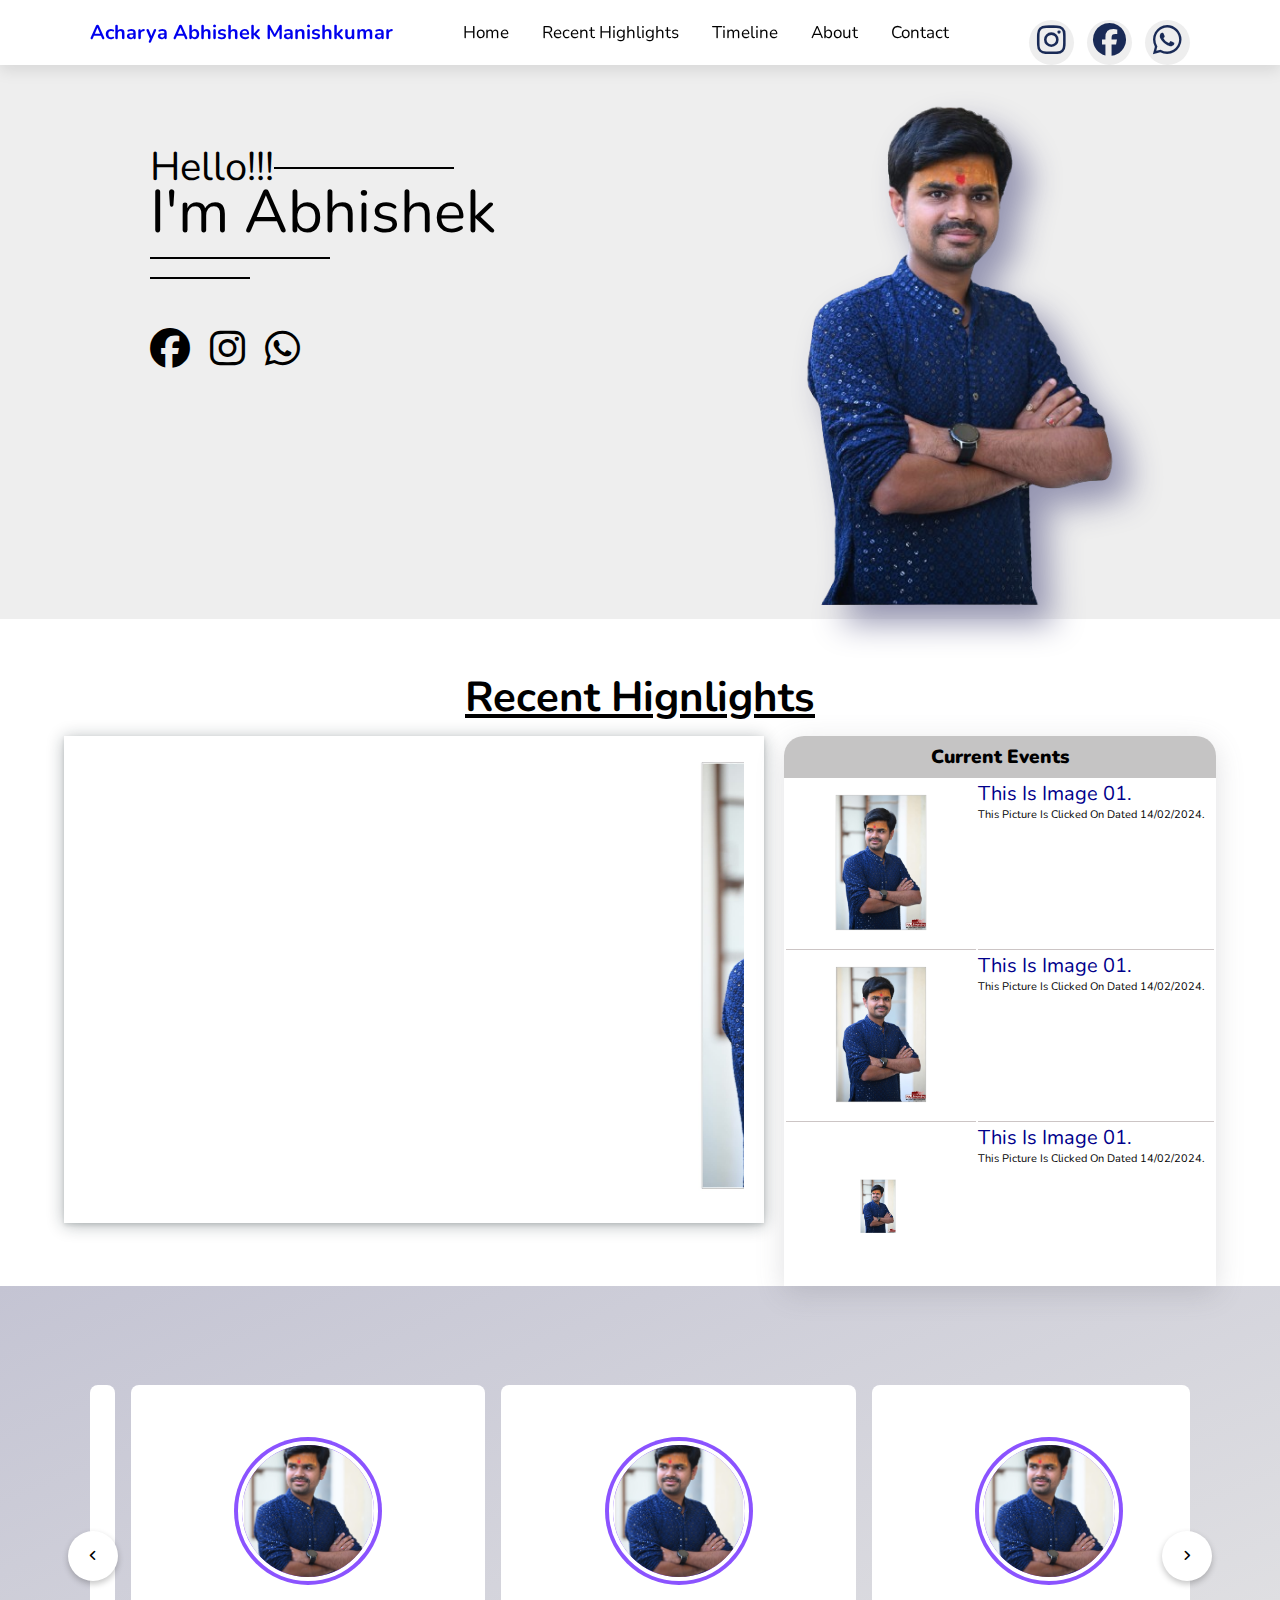
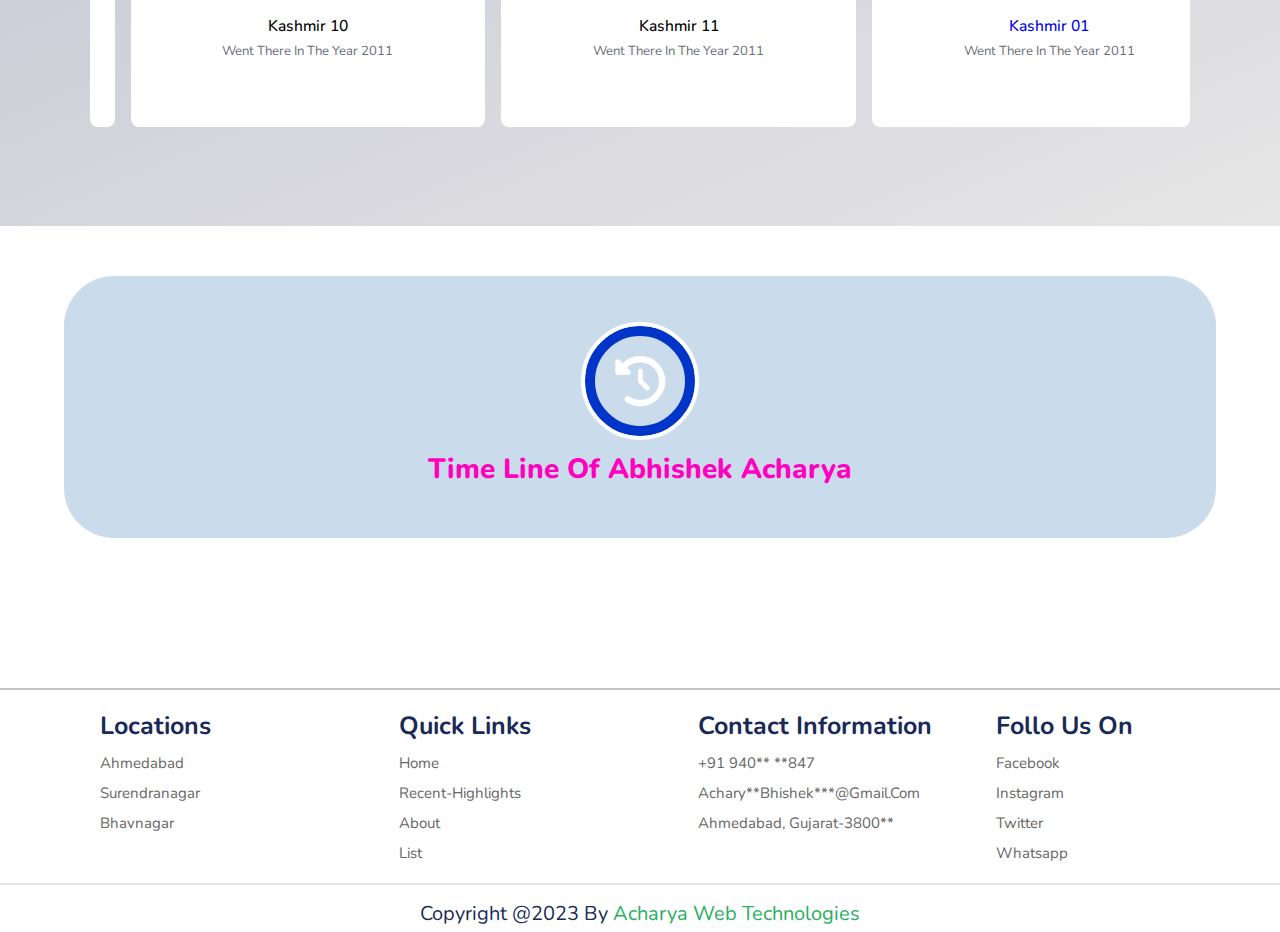
<file: index.html>
<!DOCTYPE html>
<html lang="en">

<head>
    <meta charset="UTF-8">
    <meta name="viewport" content="width=device-width, initial-scale=1.0">
    <title>Acharya Abhishek Manishkumar</title>
    <link rel="stylesheet" href="https://cdnjs.cloudflare.com/ajax/libs/font-awesome/6.4.2/css/all.min.css">

    <meta http-equiv="X-UA-Compatible" content="IE=edge">
    <meta name="viewport" content="width=device-width, initial-scale=1.0">
    <title>Document</title>

    <link rel="stylesheet" href="style.css">
</head>

<body>

    <header>
        <a href="index.html" class="logo">Acharya Abhishek Manishkumar</a>
        <a href="#" class="abhilogo"><img src="abhilogo.png" alt=""></a>
        <nav class="navbar">
            <a class="active" href="#home">Home</a>
            <a href="#recent-highlights">Recent Highlights</a>
            <a href="#history">Timeline</a>
            <a href="#about-me">About</a>
            <a href="#" id="changecolor">Contact</a>
            <!-- <a href="#" class="checkbox-wrapper-54">
              <label class="switch">
                <input type="checkbox">
                <span class="slider"></span>
              </label>
            </a> -->
        </nav>

        <div class="icons">
            <i class="fas fa-bars" id="menu-bars"></i>

            <a href="https://instagram.com/abhi__2108?igshid=OGQ5ZDc2ODk2ZA=="><i class="fa-brands fa-instagram"></i></a>
            <a href="https://www.facebook.com/abhishek.acharya.1297?mibextid=2JQ9oc"><i class="fa-brands fa-facebook"></i></a>
            <a href="https://wa.me/+919408959847" class="imagewhatsapp"><i class="fa-brands fa-whatsapp"></i></a>
            <!-- <a href="index2.html" class="fas fa-shopping-cart" id="shophere"></a> -->
        </div>
    </header>
    
    <section id="home">
        <!-- home page -->
        <div class="div1">
           <span id="span03">Hello!!!<hr id="hr01"></span>
           <span id="span01"> I'm Abhishek</span>
           <span>
           <hr id="hr01"><br>
           </span>
           <span>
            <hr id="hr02"><br>
            </span>
            <span id="span02">
                <i class="fa-brands fa-facebook" id="facebook"></i> &nbsp;&nbsp;
                <i class="fa-brands fa-instagram" id="instagram"></i> &nbsp;&nbsp;
                <i class="fa-brands fa-whatsapp" id="whatsapp"></i>
            </span>
        </div>

        <div class="div2"><img src="IMAGE1.png" alt="" class="mainimage"></div>
    </section>


    <h1>Recent Hignlights</h1>
    <section id="recent-highlights">
        <span id="leftspan">
            <marquee behavior="scroll" direction="left">
                <img src="01.jpeg" class="imagesslide">
                <img src="2.jpeg" class="imagesslide">
            </marquee>
        </span>
        <span id="rightspan">
            <span class="current">Current Events</span>
          <table>
            <tr>
                <td id="td00"><img src="01.jpeg" alt=""></td>
                <td id="td01">This is image 01. <p>This picture is clicked on dated 14/02/2024.</p></td>
            </tr>
            <tr>
                <td id="td00"><img src="2.jpeg" alt=""></td>
                <td id="td01">This is image 01. <p>This picture is clicked on dated 14/02/2024.</p></td>
            </tr>
            <tr>
                <td id="td00"><img src="1.jpeg" alt=""></td>
                <td id="td01">This is image 01. <p>This picture is clicked on dated 14/02/2024.</p></td>
            </tr>
            <tr>
                <td id="td00"><img src="01.jpeg" alt=""></td>
                <td id="td01">This is image 01. <p>This picture is clicked on dated 14/02/2024.</p></td>
            </tr>
            <tr>
                <td id="td00"><img src="01.jpeg" alt=""></td>
                <td id="td01">This is image 01. <p>This picture is clicked on dated 14/02/2024.</p></td>
            </tr>
            <tr>
                <td id="td00"><img src="01.jpeg" alt=""></td>
                <td id="td01">This is image 01. <p>This picture is clicked on dated 14/02/2024.</p></td>
            </tr>
            <tr>
                <td id="td00"><img src="01.jpeg" alt=""></td>
                <td id="td01">This is image 01. <p>This picture is clicked on dated 14/02/2024.</p></td>
            </tr>
          </table>          
        </span>
    </section>
   
    <section id="photos">
        <div class="wrapper">
            <i id="left" class="fa-solid fa-angle-left"></i>
            <ul class="carousel">
                <a href="travel.html">
              <li class="card">
                <div class="img"><img src="01.jpeg" alt="img" draggable="false"></div>
                <h2>Kashmir 01</h2>
                <span>Went there in the year 2011</span>
              </li></a>
               <li class="card">
                <div class="img"><img src="1.jpeg" alt="img" draggable="false"></div>
                <h2>Kashmir 02</h2>
                <span>Went there in the year 2011</span>
              </li>
              <li class="card">
                <div class="img"><img src="2.jpeg" alt="img" draggable="false"></div>
                <h2>Kashmir 03</h2>
                <span>Went there in the year 2011</span>
              </li>
              <li class="card">
                <div class="img"><img src="01.jpeg" alt="img" draggable="false"></div>
                <h2>Kashmir 04</h2>
                <span>Went there in the year 2011</span>
              </li>
              <li class="card">
                <div class="img"><img src="01.jpeg" alt="img" draggable="false"></div>
                <h2>Kashmir 05</h2>
                <span>Went there in the year 2011</span>
              </li>
              <li class="card">
                <div class="img"><img src="01.jpeg" alt="img" draggable="false"></div>
                <h2>Kashmir 06</h2>
                <span>Went there in the year 2011</span>
              </li>
              <li class="card">
                <div class="img"><img src="01.jpeg" alt="img" draggable="false"></div>
                <h2>Kashmir 07</h2>
                <span>Went there in the year 2011</span>
              </li>
              <li class="card">
                <div class="img"><img src="01.jpeg" alt="img" draggable="false"></div>
                <h2>Kashmir 08</h2>
                <span>Went there in the year 2011</span>
              </li>
              <li class="card">
                <div class="img"><img src="01.jpeg" alt="img" draggable="false"></div>
                <h2>Kashmir 09</h2>
                <span>Went there in the year 2011</span>
              </li>
              <li class="card">
                <div class="img"><img src="01.jpeg" alt="img" draggable="false"></div>
                <h2>Kashmir 10</h2>
                <span>Went there in the year 2011</span>
              </li>
              <li class="card">
                <div class="img"><img src="01.jpeg" alt="img" draggable="false"></div>
                <h2>Kashmir 11</h2>
                <span>Went there in the year 2011</span>
              </li>
            </ul>
            <i id="right" class="fa-solid fa-angle-right"></i>
          </div>
    </section>


        <section id="timeline">
            <a href="timeline.html">
            <div class="cont">
                <i class="fas fa-history"></i><br><br>
                <p>Time Line of Abhishek Acharya</p>
            </div>
            </a>
        </section>


    <section class="footer" id="contact">
        <hr style="border: 1px solid rgb(196, 194, 194);"><br>
        <div class="box-container" id="footers">
            <div class="box">
                <h3>Locations</h3>
                <a href="#">Ahmedabad</a>
                <a href="#">Surendranagar</a>
                <a href="#">Bhavnagar</a>
            </div>

            <div class="box">
                <h3>Quick Links</h3>
                <a href="#">Home</a>
                <a href="#">Recent-Highlights</a>
                <a href="#">About</a>
                <a href="#">List</a>
            </div>

            <div class="box">
                <h3>Contact Information</h3>
                <a href="#">+91 940** **847</a>
                <a href="#">achary**bhishek***@gmail.com</a>
                <a href="#">Ahmedabad, Gujarat-3800**</a>
            </div>


            <div class="box">
                <h3>Follo Us on</h3>
                <a href="#">Facebook</a>
                <a href="#">Instagram</a>
                <a href="#">Twitter</a>
                <a href="#">Whatsapp</a>
            </div>
        </div>

        <div class="credit">Copyright @2023 by <span>Acharya Web Technologies</span></div>
    </section>
    </body>
    <script>
     

        let menu = document.querySelector('#menu-bars');
        let navbar = document.querySelector('.navbar');

        menu.onclick = () =>{
          menu.classList.toggle('fa-times');
          navbar.classList.toggle('active');
        }
        window.onscroll = () =>{
            menu.classList.remove('fa-times');
            navbar.classList.remove('active');
        }
       
       
       
       








//for image slider in photos section

const wrapper = document.querySelector(".wrapper");
const carousel = document.querySelector(".carousel");
const firstCardWidth = carousel.querySelector(".card").offsetWidth;
const arrowBtns = document.querySelectorAll(".wrapper i");
const carouselChildrens = [...carousel.children];
let isDragging = false, isAutoPlay = true, startX, startScrollLeft, timeoutId;
// Get the number of cards that can fit in the carousel at once
let cardPerView = Math.round(carousel.offsetWidth / firstCardWidth);
// Insert copies of the last few cards to beginning of carousel for infinite scrolling
carouselChildrens.slice(-cardPerView).reverse().forEach(card => {
    carousel.insertAdjacentHTML("afterbegin", card.outerHTML);
});
// Insert copies of the first few cards to end of carousel for infinite scrolling
carouselChildrens.slice(0, cardPerView).forEach(card => {
    carousel.insertAdjacentHTML("beforeend", card.outerHTML);
});
// Scroll the carousel at appropriate postition to hide first few duplicate cards on Firefox
carousel.classList.add("no-transition");
carousel.scrollLeft = carousel.offsetWidth;
carousel.classList.remove("no-transition");
// Add event listeners for the arrow buttons to scroll the carousel left and right
arrowBtns.forEach(btn => {
    btn.addEventListener("click", () => {
        carousel.scrollLeft += btn.id == "left" ? -firstCardWidth : firstCardWidth;
    });
});
const dragStart = (e) => {
    isDragging = true;
    carousel.classList.add("dragging");
    // Records the initial cursor and scroll position of the carousel
    startX = e.pageX;
    startScrollLeft = carousel.scrollLeft;
}
const dragging = (e) => {
    if(!isDragging) return; // if isDragging is false return from here
    // Updates the scroll position of the carousel based on the cursor movement
    carousel.scrollLeft = startScrollLeft - (e.pageX - startX);
}
const dragStop = () => {
    isDragging = false;
    carousel.classList.remove("dragging");
}
const infiniteScroll = () => {
    // If the carousel is at the beginning, scroll to the end
    if(carousel.scrollLeft === 0) {
        carousel.classList.add("no-transition");
        carousel.scrollLeft = carousel.scrollWidth - (2 * carousel.offsetWidth);
        carousel.classList.remove("no-transition");
    }
    // If the carousel is at the end, scroll to the beginning
    else if(Math.ceil(carousel.scrollLeft) === carousel.scrollWidth - carousel.offsetWidth) {
        carousel.classList.add("no-transition");
        carousel.scrollLeft = carousel.offsetWidth;
        carousel.classList.remove("no-transition");
    }
    // Clear existing timeout & start autoplay if mouse is not hovering over carousel
    clearTimeout(timeoutId);
    if(!wrapper.matches(":hover")) autoPlay();
}
const autoPlay = () => {
    if(window.innerWidth < 800 || !isAutoPlay) return; // Return if window is smaller than 800 or isAutoPlay is false
    // Autoplay the carousel after every 2500 ms
    timeoutId = setTimeout(() => carousel.scrollLeft += firstCardWidth, 2500);
}
autoPlay();
carousel.addEventListener("mousedown", dragStart);
carousel.addEventListener("mousemove", dragging);
document.addEventListener("mouseup", dragStop);
carousel.addEventListener("scroll", infiniteScroll);
wrapper.addEventListener("mouseenter", () => clearTimeout(timeoutId));
wrapper.addEventListener("mouseleave", autoPlay);



// completed script for image slider of photos section
    </script>
    </html>
</file>
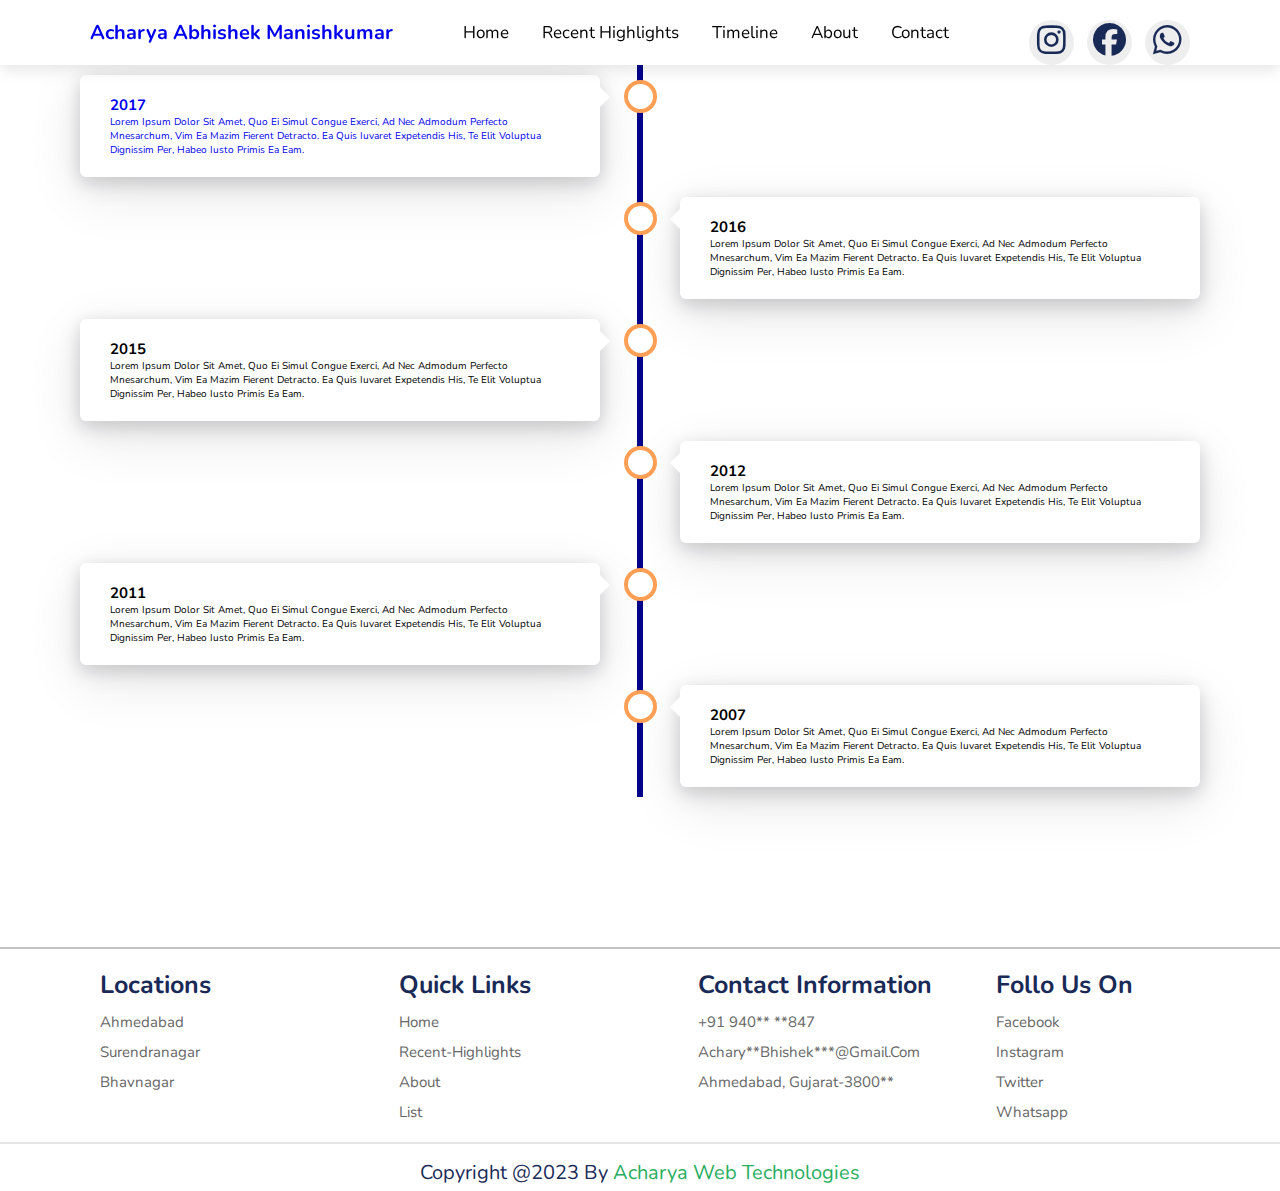
<file: timeline.html>
<!DOCTYPE html>
<html lang="en">

<head>
    <meta charset="UTF-8">
    <meta name="viewport" content="width=device-width, initial-scale=1.0">
    <title>Acharya Abhishek Manishkumar</title>
    <link rel="stylesheet" href="https://cdnjs.cloudflare.com/ajax/libs/font-awesome/6.4.2/css/all.min.css">

    <meta http-equiv="X-UA-Compatible" content="IE=edge">
    <meta name="viewport" content="width=device-width, initial-scale=1.0">
    <title>Document</title>
    <link rel="stylesheet" href="style2.css">
    <link rel="stylesheet" href="style.css">
</head>

<body>

    <header>
        <a href="index.html" class="logo">Acharya Abhishek Manishkumar</a>
        <a href="#" class="abhilogo"><img src="abhilogo.png" alt=""></a>
        <nav class="navbar">
            <a class="active" href="#home">Home</a>
            <a href="#recent-highlights">Recent Highlights</a>
            <a href="#history">Timeline</a>
            <a href="#about-me">About</a>
            <a href="#" id="changecolor">Contact</a>
            <!-- <a href="#" class="checkbox-wrapper-54">
              <label class="switch">
                <input type="checkbox">
                <span class="slider"></span>
              </label>
            </a> -->
        </nav>

        <div class="icons">
            <i class="fas fa-bars" id="menu-bars"></i>

            <a href="https://instagram.com/abhi__2108?igshid=OGQ5ZDc2ODk2ZA=="><i class="fa-brands fa-instagram"></i></a>
            <a href="https://www.facebook.com/abhishek.acharya.1297?mibextid=2JQ9oc"><i class="fa-brands fa-facebook"></i></a>
            <a href="https://wa.me/+919408959847" class="imagewhatsapp"><i class="fa-brands fa-whatsapp"></i></a>
            <!-- <a href="index2.html" class="fas fa-shopping-cart" id="shophere"></a> -->
        </div>
    </header>















    


    <div class="timeline">
      <a href="travel.html">
        <div class="container left">
          <div class="content">
            <h2>2017</h2>
            <p>Lorem ipsum dolor sit amet, quo ei simul congue exerci, ad nec admodum perfecto mnesarchum, vim ea mazim fierent detracto. Ea quis iuvaret expetendis his, te elit voluptua dignissim per, habeo iusto primis ea eam.</p>
          </div>
        </div>
        </a>
        <div class="container right">
          <div class="content">
            <h2>2016</h2>
            <p>Lorem ipsum dolor sit amet, quo ei simul congue exerci, ad nec admodum perfecto mnesarchum, vim ea mazim fierent detracto. Ea quis iuvaret expetendis his, te elit voluptua dignissim per, habeo iusto primis ea eam.</p>
          </div>
        </div>
        <div class="container left">
          <div class="content">
            <h2>2015</h2>
            <p>Lorem ipsum dolor sit amet, quo ei simul congue exerci, ad nec admodum perfecto mnesarchum, vim ea mazim fierent detracto. Ea quis iuvaret expetendis his, te elit voluptua dignissim per, habeo iusto primis ea eam.</p>
          </div>
        </div>
        <div class="container right">
          <div class="content">
            <h2>2012</h2>
            <p>Lorem ipsum dolor sit amet, quo ei simul congue exerci, ad nec admodum perfecto mnesarchum, vim ea mazim fierent detracto. Ea quis iuvaret expetendis his, te elit voluptua dignissim per, habeo iusto primis ea eam.</p>
          </div>
        </div>
        <div class="container left">
          <div class="content">
            <h2>2011</h2>
            <p>Lorem ipsum dolor sit amet, quo ei simul congue exerci, ad nec admodum perfecto mnesarchum, vim ea mazim fierent detracto. Ea quis iuvaret expetendis his, te elit voluptua dignissim per, habeo iusto primis ea eam.</p>
          </div>
        </div>
        <div class="container right">
          <div class="content">
            <h2>2007</h2>
            <p>Lorem ipsum dolor sit amet, quo ei simul congue exerci, ad nec admodum perfecto mnesarchum, vim ea mazim fierent detracto. Ea quis iuvaret expetendis his, te elit voluptua dignissim per, habeo iusto primis ea eam.</p>
          </div>
        </div>
        
      </div>























    


    <section class="footer" id="contact">
        <hr style="border: 1px solid rgb(196, 194, 194);"><br>
        <div class="box-container" id="footers">
            <div class="box">
                <h3>Locations</h3>
                <a href="#">Ahmedabad</a>
                <a href="#">Surendranagar</a>
                <a href="#">Bhavnagar</a>
            </div>

            <div class="box">
                <h3>Quick Links</h3>
                <a href="#">Home</a>
                <a href="#">Recent-Highlights</a>
                <a href="#">About</a>
                <a href="#">List</a>
            </div>

            <div class="box">
                <h3>Contact Information</h3>
                <a href="#">+91 940** **847</a>
                <a href="#">achary**bhishek***@gmail.com</a>
                <a href="#">Ahmedabad, Gujarat-3800**</a>
            </div>


            <div class="box">
                <h3>Follo Us on</h3>
                <a href="#">Facebook</a>
                <a href="#">Instagram</a>
                <a href="#">Twitter</a>
                <a href="#">Whatsapp</a>
            </div>
        </div>

        <div class="credit">Copyright @2023 by <span>Acharya Web Technologies</span></div>
    </section>
    </body>
    <script>
     

        let menu = document.querySelector('#menu-bars');
        let navbar = document.querySelector('.navbar');

        menu.onclick = () =>{
          menu.classList.toggle('fa-times');
          navbar.classList.toggle('active');
        }
        window.onscroll = () =>{
            menu.classList.remove('fa-times');
            navbar.classList.remove('active');
        }



        $(function(){

window.sr = ScrollReveal();

if ($(window).width() < 768) {

    if ($('.timeline-content').hasClass('js--fadeInLeft')) {
        $('.timeline-content').removeClass('js--fadeInLeft').addClass('js--fadeInRight');
    }

    sr.reveal('.js--fadeInRight', {
      origin: 'right',
      distance: '300px',
      easing: 'ease-in-out',
      duration: 800,
    });

} else {
    
    sr.reveal('.js--fadeInLeft', {
      origin: 'left',
      distance: '300px',
        easing: 'ease-in-out',
      duration: 800,
    });

    sr.reveal('.js--fadeInRight', {
      origin: 'right',
      distance: '300px',
      easing: 'ease-in-out',
      duration: 800,
    });

}

sr.reveal('.js--fadeInLeft', {
      origin: 'left',
      distance: '300px',
        easing: 'ease-in-out',
      duration: 800,
    });

    sr.reveal('.js--fadeInRight', {
      origin: 'right',
      distance: '300px',
      easing: 'ease-in-out',
      duration: 800,
    });


});

    </script>
    </html>
</file>
<file: style.css>
@import url('https://fonts.googleapis.com/css2?family=Nunito:wght@200;300;400;600;700&display=swap');
:root{
    --green: #27ae60;
    --black: #192a56;
    --light-color: #666;
    --box-shadow:0 .5rem 1.5rem rgba(0,0,0,.1)
}
.dark-theme{
    background-color: black;
    color: #fff;
}
*{
    
    font-family: 'Nunito', sans-serif;
    margin: 0;
    padding: 0;
    box-sizing: border-box;
    text-decoration: none;
    outline: none;
    border: none;
    text-transform: capitalize;
    transition: all .2s linear;
}
html{
    font-size: 62.5%;
    overflow-x: hidden;
    scroll-padding-top: 5.5rem;
    scroll-behavior: smooth;
}
header{
    position: sticky;
    background-color: #fff;
    top: 0;
    left: 0;
    right: 0;
    padding: 1rem 7%;
    display: flex;
    align-items: center;
    justify-content: space-between;
    z-index: 1000;
    box-shadow: var(--box-shadow);
}
header .logo{
    font-size: 2rem;
    font-weight: bolder;
}
header .logo i{
    color: var(--green);
}
header .navbar a{
    font-size: 1.7rem;
    border-radius: .5rem;
    padding: .5rem 1.5rem;
    color: black;
}
header .navbar a.navbar.active,
header .navbar a:hover{
    color: #fff;
    background: var(--green);
}
header .icons i,
header .icons a{
    cursor: pointer;
    margin-left: .5rem;
    height: 4.5rem;
    line-height: 4rem;
    width: 4.5rem;
    align-items: center;
    text-align: center;
    font-size: 3.3rem;
    color: var(--black);
    border-radius: 50%;

    
}

header .icons #menu-bars{
    display: none;
    color: black;
    font-size: 2.8rem;
    line-height: 4rem;
    margin-top: -55%;
}
.abhilogo{
    display: none;
}
#home{
    display:flex;
    margin: auto;
    text-align: center;
    margin: 0%;
    height: auto;
    background-color: #eee;
}
#home .div1{
    font-size: 3rem;
    width: 50%;
    padding: 0;
    margin-top: 8rem;
    line-height: 150%;
}
#home .div2{
    height: 20%;
    width: 50%;
    /* height: 100px;    */
    padding: 0%;
    /* margin-top: 3.5rem; */
}
#home div p{
    font-size: 2rem;
    text-align: left;
    padding: 3rem;
    text-align: justify;
}
.icons i {
    cursor: pointer;
    padding: 0;
    margin-left: .5rem;
    height: 4rem;
    line-height: 4rem;
    width: 4rem;
    text-align: center;
    /* font-size: 5.7rem; */
    /* color: var(--black); */
    border-radius: 50%;
    background: #eee;
    position: relative;
    top: 1rem;
}
.mainimage{
    text-align: center;
    /* position: absolute; */
    /* aspect-ratio: 1/1; */
    /* margin-top: -10%; */
    /* width: 68%; */
    animation: rotate 1.6s;
    filter: drop-shadow(18px 18px 16px rgb(149, 149, 177));
     height: 55rem;
     /* aspect-ratio: 1/1; */
}
@keyframes rotate {
    0%{
        transform: rotateY(0deg);
    }
    50%{
        transform: rotateY(180deg);
    }
    100%{
        transform: rotateY(0deg);
    }
}
nav .navbar a .checkbox-wrapper-54:hover,
nav .navbar a .checkbox-wrapper-54:active{
    color: black;
    background: #fff;
}
.div1 span{
    display:flex;
    align-items: center;
    margin-left: 15rem;
    font-size: 4rem;
}
/* .mytextdiv{
    margin-left: 12.7rem;
    display:flex;
    flex-direction:row;
    text-align: center; 
    align-items: center;
     width: fit-content;
     margin-top: 0;
  }
  .mytexttitle{
    flex-grow:0;
  }
  
  .divider{
    flex-grow:1;
    width: 30rem;
    height: 1px;
    background-color: #9f9f9f;
  } */

/* #facebook{ */

    /* background: -moz-linear-gradient(-45deg,  blue 0%, blue 5%, blue 5%, blue 42%, rgba(255,255,255,1) 49%, rgba(255,255,255,1) 53%, blue 59%, blue 100%);  */
    /* background: -webkit-linear-gradient(-45deg,  blue 0%,blue 5%,blue 5%,blue 42%,rgba(255,255,255,1) 49%,rgba(255,255,255,1) 53%,blue 59%,blue 100%);  */
    /* background: linear-gradient(135deg,  blue 0%,blue 5%,blue 5%,blue 42%,rgba(255,255,255,1) 49%,rgba(255,255,255,1) 53%,blue 59%,blue 100%);  */
    /* filter: progid:DXImageTransform.Microsoft.gradient( startColorstr='#ff6347', endColorstr='#ff6347',GradientType=1 );  */
/*     
    
    background-repeat: no-repeat;  
    background-position:0px;
    background-size:380%;  
    }
    
    #facebook:hover{
      animation:light 1.3s;
        -webkit-animation:light 1.3s;
    }
    
    @keyframes light {
      0% {
            background-position:-600px; 
      }
      100% { 
            background-position:0px; 
      }
    }
            
    @-webkit-keyframes light {
      0% {
            background-position:-600px; 
      }
      100% { 
            background-position:0px; 
      }
    } */
    

#hr01{
    border: 1px solid black; width: 18rem; height: 1px; align-items: center;
}
#span01{
    text-align: left; font-size: 6rem;
}

#hr02{
    margin-top: -5rem; border: 1px solid black; width: 10rem; height: 1px; align-items: center;
}
#span02{
    text-align: left; width: fit-content;
}

#recent-highlights{
    /* margin-top: 2rem; */
    height: 50rem;
    width: 90%;
    margin-left: 5%;
    display: flex;
    padding-top: 1rem;
    position: relative;
}

#leftspan{
    width: 80%;
    padding: 2rem;
    height: max-content;
    /* border-left: solid black; */
    box-shadow: rgba(14, 30, 37, 0.12) 0px 2px 4px 0px, rgba(14, 30, 37, 0.32) 0px 2px 16px 0px;
}
#rightspan{
    width: 50%;
    overflow: scroll;
    height: 55rem;
    padding: 0rem;
    box-shadow: rgba(100, 100, 111, 0.2) 0px 7px 29px 0px;
    margin-left: 2rem;
    border-top-left-radius: 2rem;
    border-top-right-radius: 2rem;
}
#rightspan::-webkit-scrollbar {
    display: none;
  }
.marq2{
    height: 50rem;
}
.imagesslide{
    width: 45%;
    /* height: 150%; */
}
#rightspan img{
    width: 50%;
}
#rightspan table #td00{
    width: 40%;
    border-bottom: 1px solid rgb(204, 197, 197);
    text-align: center;
}

#rightspan table #td01{
    width: 50%;
    text-align: left;
    vertical-align: top;
    border-bottom: 1px solid rgb(204, 197, 197);
    font-size: 2rem;
    margin-top: -50%;
    padding-top: 0%;
    color: darkblue;
    height: 17rem;
}

#rightspan table #td01 p{
    font-size: 1.1rem;
    color: black;
}

.footer{
    margin-top: 15rem;
}
.footer .box-container{
    display: grid;
    grid-template-columns: repeat(auto-fit, minmax(25rem, 1fr));
    gap: 1.5rem;
    margin-left: 10rem;
}
.footer .box-container .box h3{
    padding: .5rem 0;
    font-size: 2.5rem;
    color: var(--black);
}
.footer .box-container .box a{
    display: block;
    padding: .5rem 0;
    font-size: 1.5rem;
    color: var(--light-color);
}
.footer .box-container .box a:hover{
    color: var(--green);
    text-decoration: underline;
}

.footer .credit{
    text-align: center;
    border-top: .2rem solid rgba(0,0,0,.1);
    font-size: 2rem;
    color: var(--black);
    padding: .5rem;
    padding-top: 1.5rem;
    margin-top: 1.5rem;
}
.footer .credit span{
    color: var(--green);
}
h1{
    font-size: 4.2rem;
    text-align: center;
    margin-top: 2rem;
    margin-bottom: 0%;
    margin-top: 5rem;
    text-decoration: underline;
}
.current{
    margin: 0;
    padding: .8rem;
    background-color: #c5c4c4;
    display: block;
    text-align: center;
    font-size: 1.9rem;
    position:sticky;
    font-weight: 900;
}
#photos{
    display: flex;
    padding: 0 35px;
    align-items: center;
    justify-content: center;
    min-height: 60vh;
    margin-top: 6rem;
    /* background: linear-gradient(to left top, #128cf0, darkblue); */
    background: linear-gradient(to left top, #e6e6e6, rgb(196, 196, 211));
    }


 /* css for image slider in photos section */
 .wrapper {
    max-width: 1100px;
    width: 100%;
    position: relative;
  }
  .wrapper i {
    top: 50%;
    height: 50px;
    width: 50px;
    cursor: pointer;
    font-size: 1.25rem;
    position: absolute;
    text-align: center;
    line-height: 50px;
    background: #fff;
    border-radius: 50%;
    box-shadow: 0 3px 6px rgba(0,0,0,0.23);
    transform: translateY(-50%);
    transition: transform 0.1s linear;
  }
  .wrapper i:active{
    transform: translateY(-50%) scale(0.85);
  }
  .wrapper i:first-child{
    left: -22px;
  }
  .wrapper i:last-child{
    right: -22px;
  }
  .wrapper .carousel{
    display: grid;
    grid-auto-flow: column;
    grid-auto-columns: calc((100% / 3) - 12px);
    overflow-x: auto;
    scroll-snap-type: x mandatory;
    gap: 16px;
    border-radius: 8px;
    scroll-behavior: smooth;
    scrollbar-width: none;
  }
  .carousel::-webkit-scrollbar {
    display: none;
  }
  .carousel.no-transition {
    scroll-behavior: auto;
  }
  .carousel.dragging {
    scroll-snap-type: none;
    scroll-behavior: auto;
  }
  .carousel.dragging .card {
    cursor: grab;
    user-select: none;
  }
  .carousel :where(.card, .img) {
    display: flex;
    justify-content: center;
    align-items: center;
  }
  .carousel .card {
    scroll-snap-align: start;
    height: 342px;
    list-style: none;
    background: #fff;
    cursor: pointer;
    padding-bottom: 15px;
    flex-direction: column;
    border-radius: 8px;
  }
  .carousel .card .img {
    background: #8B53FF;
    height: 148px;
    width: 148px;
    border-radius: 50%;
  }
  .card .img img {
    width: 140px;
    height: 140px;
    border-radius: 50%;
    object-fit: cover;
    border: 4px solid #fff;
  }
  .carousel .card h2 {
    font-weight: 500;
    font-size: 1.56rem;
    margin: 30px 0 5px;
  }
  .carousel .card span {
    color: #6A6D78;
    font-size: 1.31rem;
  }
  @media screen and (max-width: 900px) {
    .wrapper .carousel {
      grid-auto-columns: calc((100% / 2) - 9px);
    }
  }
  @media screen and (max-width: 600px) {
    .wrapper .carousel {
      grid-auto-columns: 100%;
    }
  }



 /* completed css for image slider in photos section */

 #timeline{
    margin-top: 5rem;
 }
 .cont{
    width: 90%;
    margin-left: 5%;
    border-radius: 5rem;
    text-align: center;
    height: 20%;
    padding-top: 5rem;
    padding-bottom: 5rem;
    position: relative;
    background-color: rgb(202, 219, 235);
 }
.cont i{
    color: white;
    outline: 4px solid white;
    border: 10px solid rgb(0, 53, 199);
    padding: 2rem;
    font-size: 5rem;
    border-radius: 50rem;
}
.cont p{
    font-size: 2.8rem;
    color: #ff00bf;
    font-weight: 800;
}


















@media (max-width: 1091px) {
    html{
        font-size: 55%;
    }
    header{
        padding: 1rem 2rem;
        margin-bottom: 0%;
        margin-top: 0%;
    }
    .footer .credit{
        font-size: 1.3rem;
    }
    
}


@media (max-width: 810px) {
    
    header .icons #menu-bars{
        display: inline-block;
        font-size: 2.2rem;
        background: none;
    }
    
    header .icons i,
    header .icons a{
    font-size: 2.5rem; 
    background: none;
    margin: 0%;
    padding: 0%;
    }
    
    header .navbar{
        width: 100%;
        position: absolute;
        top: 100%; left: 0; right: 0;
        background: #fff;
        border-top: .1rem solid rgba(0,0,0,.2);
        border-bottom: .1rem solid rgba(0,0,0,.2);
        padding: 1rem;
        clip-path: polygon(0 0, 100% 0, 100% 0, 0 0);
    }
    header .navbar.active{
        clip-path: polygon(0 0, 100% 0, 100% 100%, 0% 100%); 
        background-color: rgb(231, 231, 231);     
    }
    header .navbar a{
        display: block;
        padding: 1rem;
        margin: 1rem;
        background: #eee;
    }
    header .logo{
        display: none;
    }
    .abhilogo{
        width: auto;
        display: block;
        /* width: fit-content; */
        align-items: center;
        text-align: center;
    }
    .abhilogo img{
        height: 4.2rem;
        width: 100%;
        width: fit-content;
        background-color: white;
    }
    #home{
        width:100%;
        height: 80vh;
        /* border: 1px solid black; */
        display: block;
        margin-top: 0%;
        text-align: center;
    }
    #home div{
        margin-top: 10rem;
        width: 100%;
        text-align: center;
    }
    .icons{
       float: right;
       width: fit-content;
       padding: 0%;
    }
    
    #home .div1{
        width: 100%;
        text-align: center;
        margin-top: 0;
        padding-top: 6rem;
        font-size: 2.2rem;
        font-weight: 800;
        line-height: 210%;
    }
    #home .div1 p{
        font-weight: 450;
        font-size: 1.8rem;
        text-align: justify;
        padding-left: 4rem;
        padding-right: 4rem;
    }
    #home .div2{
            width: 100%;
            height: auto;
            margin: 0;
            padding: 0;
    }
    .mainimage{
        position: relative;
        /* width: 97%; */
        width: max-content;
        /* aspect-ratio: 1/1; */
        padding: 1rem;
        /* margin-top: -10rem; */
    }
    .div1 span{
        display:flex;
        align-items: center;
        margin-left: 5rem;
        font-size: 4rem;
    }
    #span01{
        text-align: left; font-size: 4.5rem;
    }
    #span02{
        text-align: left; width: fit-content;
        font-size: 3.2rem;
    }
    #span03{
        font-size: 3rem;
    }
    #recent-highlights{
        /* margin-top: 2rem; */
        margin-left: 3%;
        display: grid;
        width: 98%;
        /* display: flex; */
        padding-top: 2rem;
        position: relative;
        margin-top: 0rem;
        height: max-content;
    }
    #leftspan{
        width: 95%;
        padding: 2rem;
     /* border-left: solid black; */
     box-shadow: rgba(14, 30, 37, 0.12) 0px 2px 4px 0px, rgba(14, 30, 37, 0.32) 0px 2px 16px 0px;
        height: max-content;
    }
    #rightspan{
        width: 95%;
        margin-top: 2rem;
        margin-left: 0rem;
        border-top-left-radius: 2rem;
        border-top-right-radius: 2rem;
        /* padding: 2rem; */
    /* border-left: solid black; */
    box-shadow: rgba(14, 30, 37, 0.12) 0px 2px 4px 0px, rgba(14, 30, 37, 0.32) 0px 2px 16px 0px;
    }
    #rightspan table #td00{
        width: 40%;
        text-align: center;
    }
    #rightspan{
        border-top: 1px solid black;
    }
    #rightspan table{
        margin-top: 0.2rem;
    }
    .footer .credit{
        font-size: 1.3rem;
    }
    .footer{
        /* margin-top: 40rem; */
        position:static;
        margin-top: 4%;
    }
    h1{
        text-decoration: underline;
        font-size: 3.2rem;
        text-align: center;
        margin-top: 2rem;
        margin-bottom: 0%;
        margin-top: 20rem;
    }
 }
</file>
<file: style2.css>
.timeline {
	position: relative;
	max-width: 1200px;
	margin: 0 auto;
  }
  
  /* The actual timeline (the vertical ruler) */
  .timeline::after {
	content: '';
	position: absolute;
	width: 6px;
	background-color: darkblue;
	top: 0;
	bottom: 0;
	left: 50%;
	margin-left: -3px;
  }
  
  /* Container around content */
  .container {
	padding: 10px 40px;
	position: relative;
	background-color: inherit;
	width: 50%;
  }
  
  /* The circles on the timeline */
  .container::after {
	content: '';
	position: absolute;
	width: 25px;
	height: 25px;
	right: -17px;
	background-color: white;
	border: 4px solid #FF9F55;
	top: 15px;
	border-radius: 50%;
	z-index: 1;
  }
  
  /* Place the container to the left */
  .left {
	left: 0;
  }
  
  /* Place the container to the right */
  .right {
	left: 50%;
  }
  
  /* Add arrows to the left container (pointing right) */
  .left::before {
	content: " ";
	height: 0;
	position: absolute;
	top: 22px;
	width: 0;
	z-index: 1;
	right: 30px;
	border: medium solid white;
	border-width: 10px 0 10px 10px;
	border-color: transparent transparent transparent white;
  }
  
  /* Add arrows to the right container (pointing left) */
  .right::before {
	content: " ";
	height: 0;
	position: absolute;
	top: 22px;
	width: 0;
	z-index: 1;
	left: 30px;
	border: medium solid white;
	border-width: 10px 10px 10px 0;
	border-color: transparent white transparent transparent;
  }
  
  /* Fix the circle for containers on the right side */
  .right::after {
	left: -16px;
  }
  
  /* The actual content */
  .content {
	padding: 20px 30px;
	background-color: white;
	position: relative;
	border-radius: 6px;
	box-shadow: rgba(17, 17, 26, 0.1) 0px 4px 16px, rgba(17, 17, 26, 0.1) 0px 8px 24px, rgba(17, 17, 26, 0.1) 0px 16px 56px;
  }
  
  /* Media queries - Responsive timeline on screens less than 600px wide */
  @media screen and (max-width: 600px) {
	/* Place the timelime to the left */
	.timeline::after {
	left: 31px;
	}
	
	/* Full-width containers */
	.container {
	width: 100%;
	padding-left: 70px;
	padding-right: 25px;
	}
	
	/* Make sure that all arrows are pointing leftwards */
	.container::before {
	left: 60px;
	border: medium solid white;
	border-width: 10px 10px 10px 0;
	border-color: transparent white transparent transparent;
	}
  
	/* Make sure all circles are at the same spot */
	.left::after, .right::after {
	left: 15px;
	}
	
	/* Make all right containers behave like the left ones */
	.right {
	left: 0%;
	}
  }
</file>
